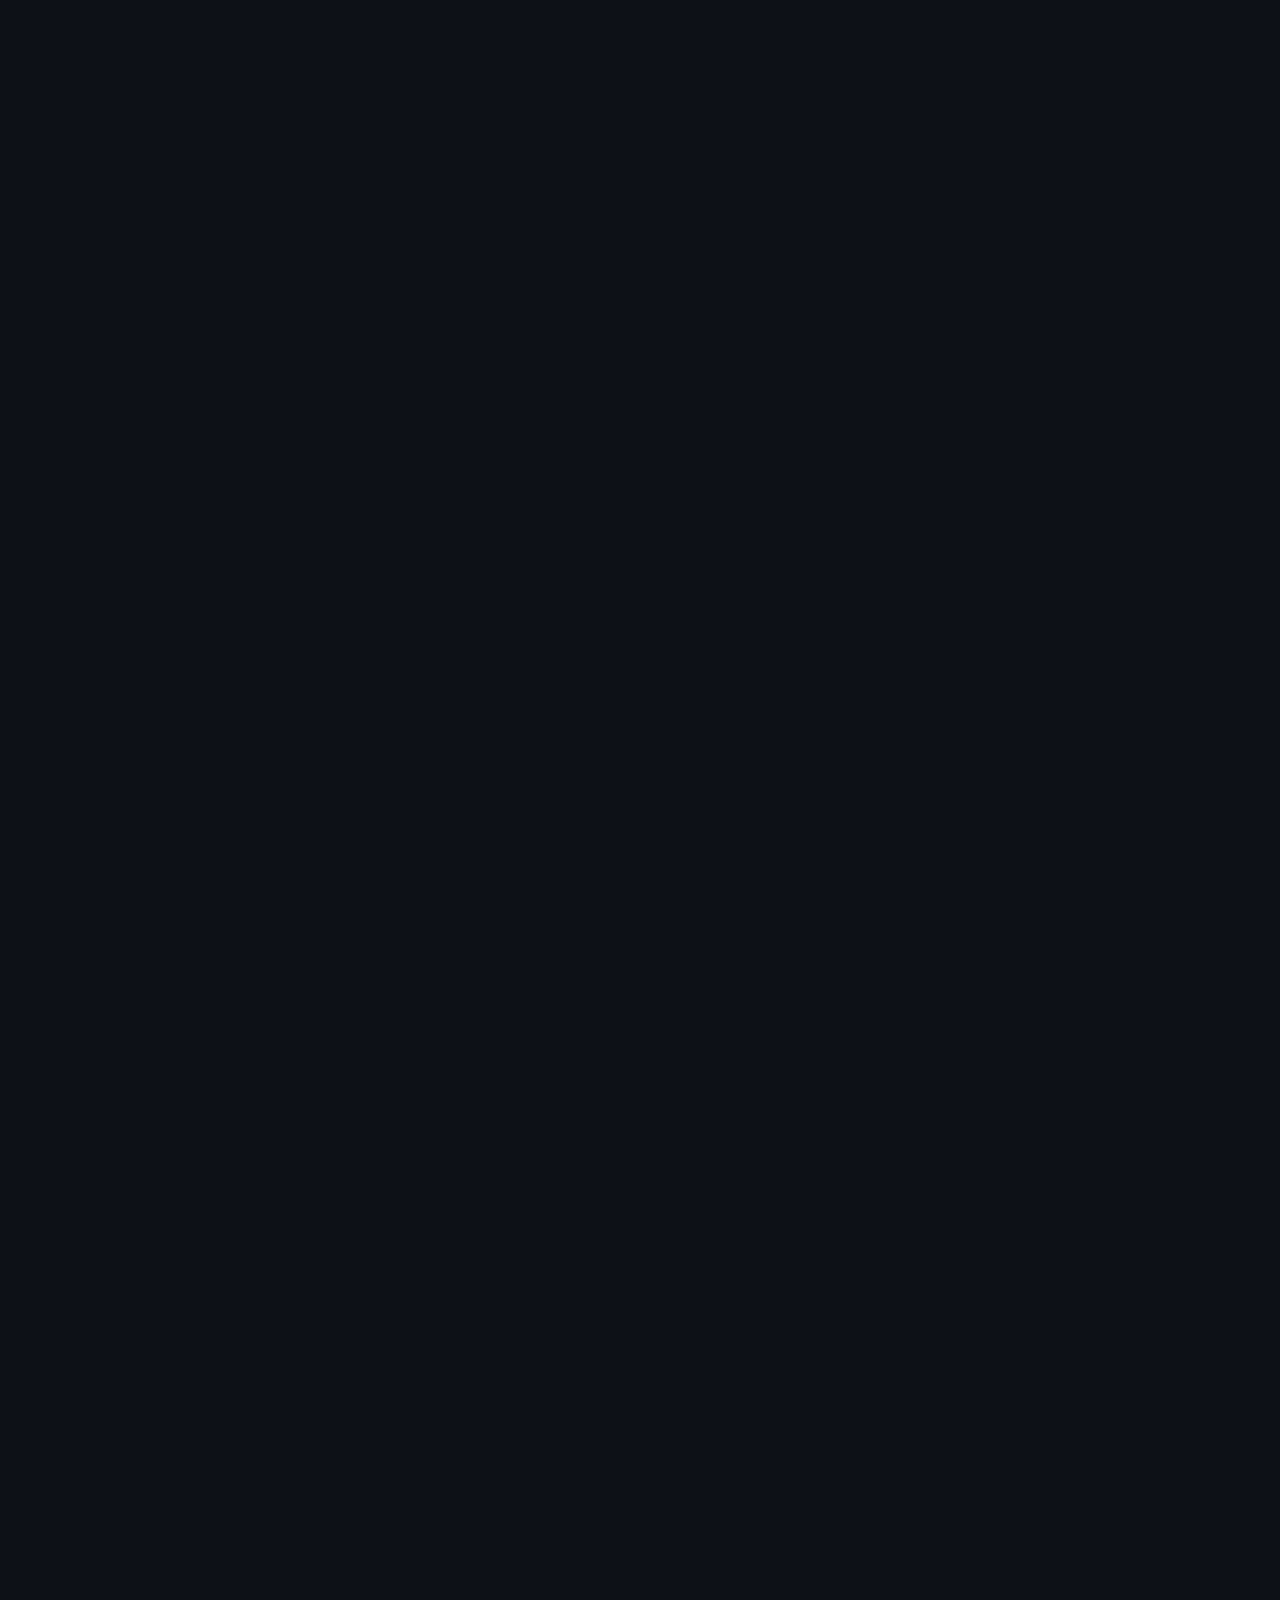
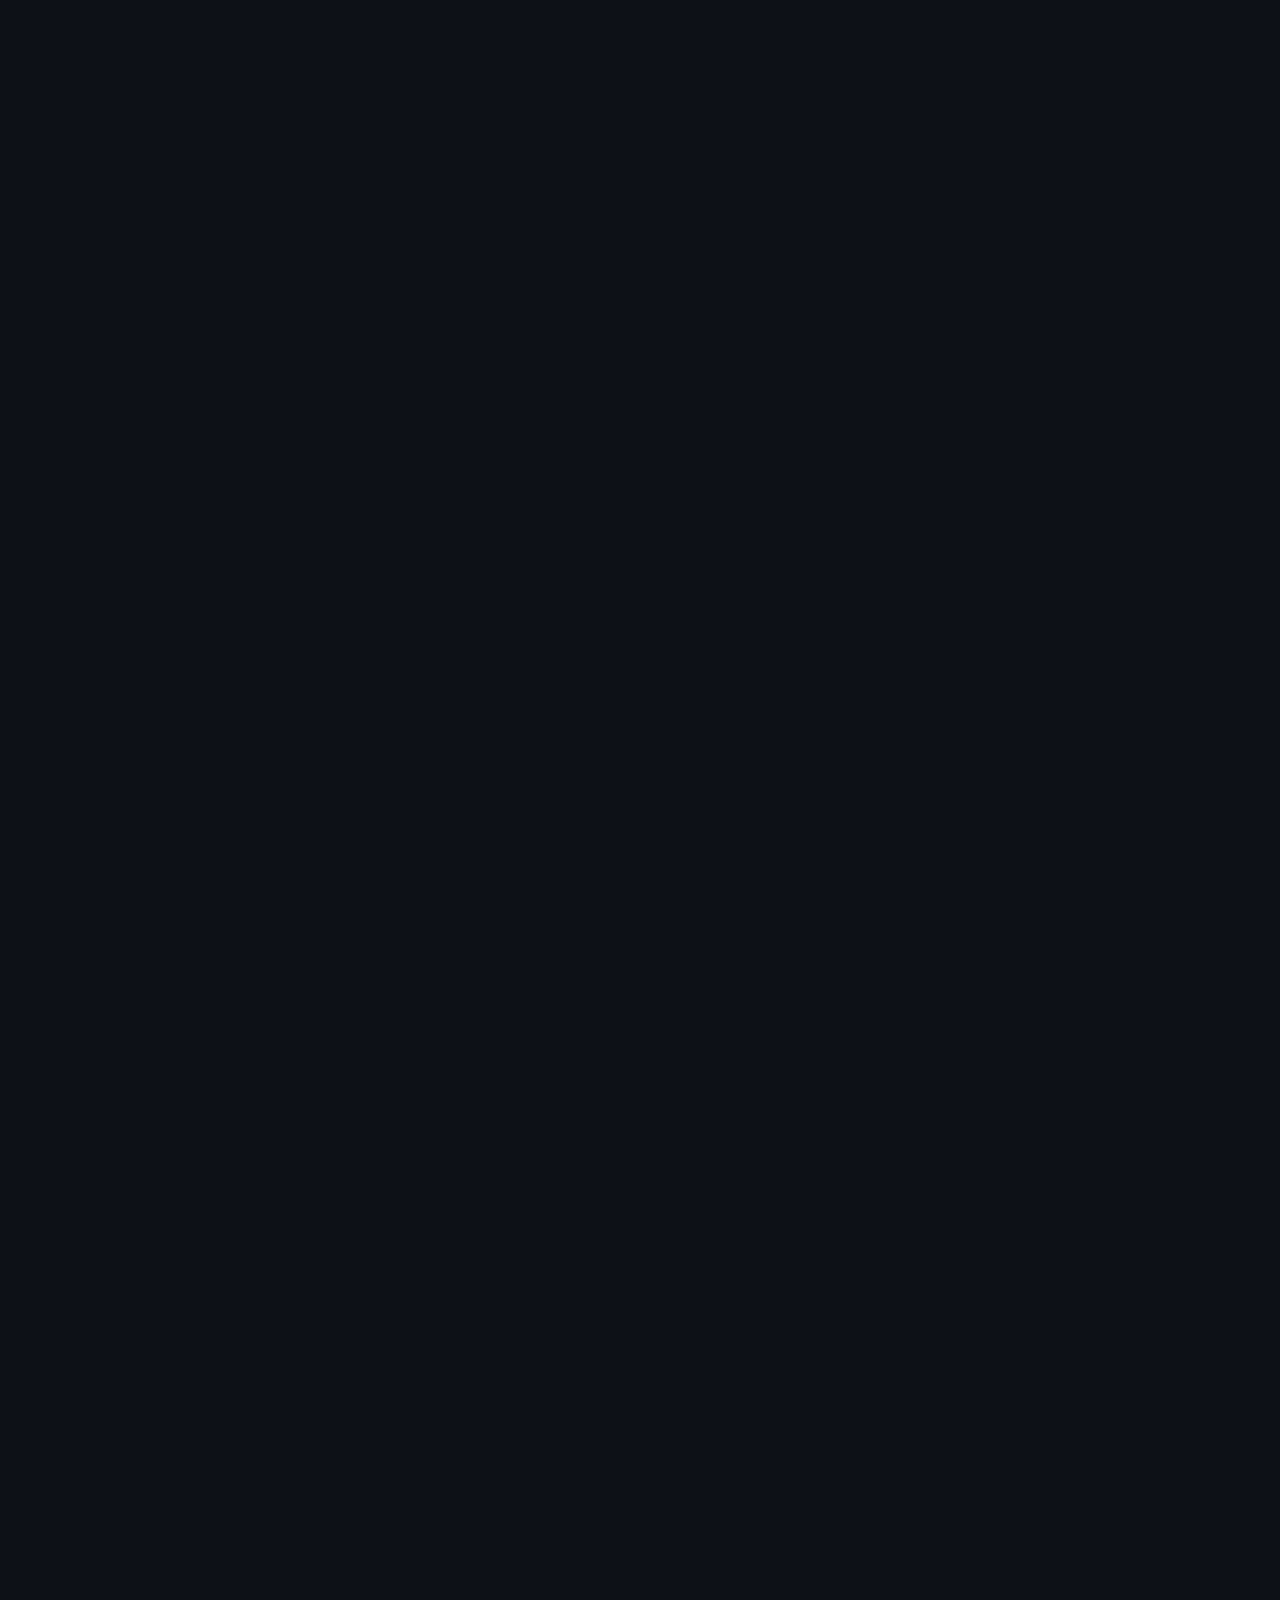
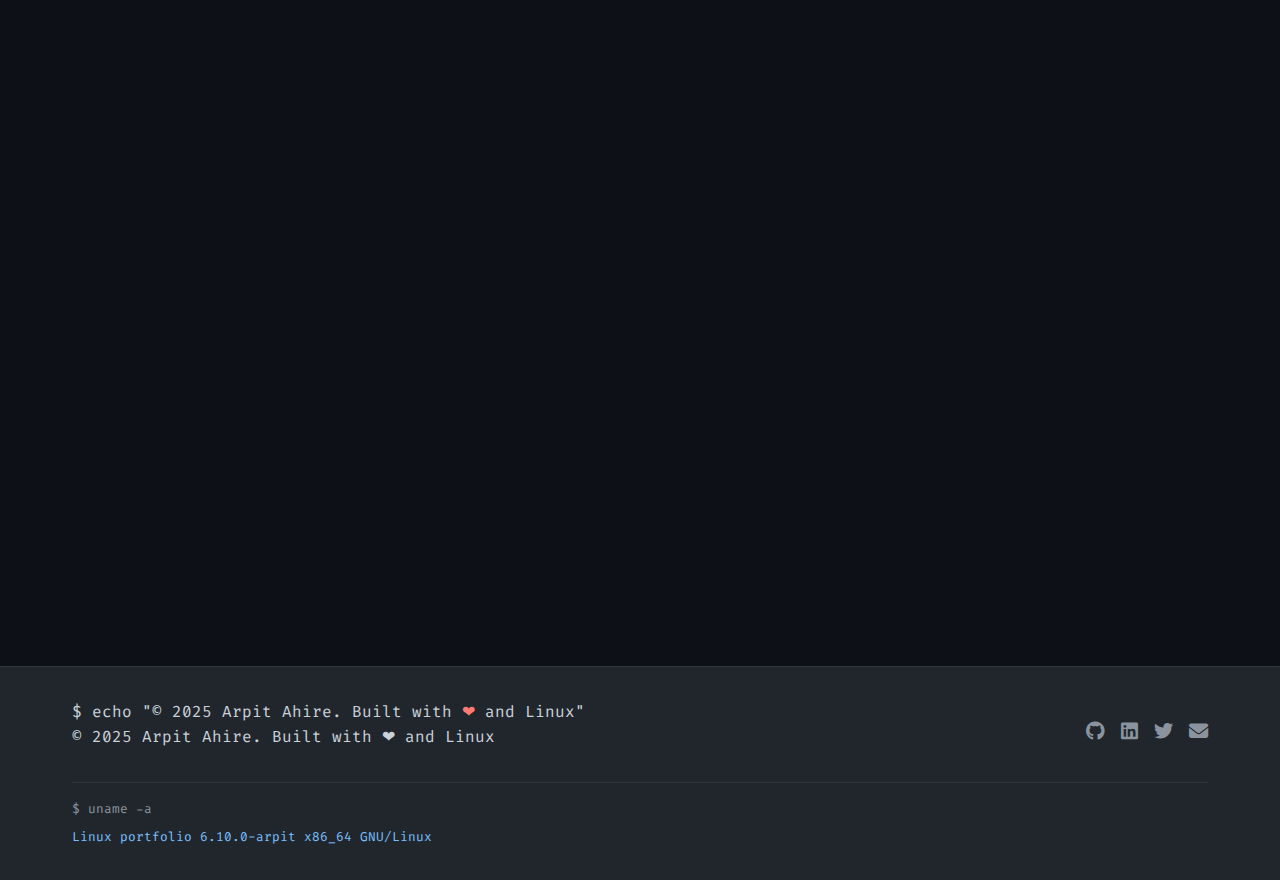
<file: index.html>
<!DOCTYPE html>
<html lang="en">
<head>
    <meta charset="UTF-8">
    <meta name="viewport" content="width=device-width, initial-scale=1.0">
    <title>Arpit Ahire | Linux Developer & FOSS Enthusiast</title>
    
    <!-- Favicon and Icons -->

<!-- Favicon and Icons -->
<link rel="icon" type="image/svg+xml" href="https://cdn.jsdelivr.net/gh/simple-icons/simple-icons/icons/gnubash.svg">
<link rel="apple-touch-icon" href="https://cdn.jsdelivr.net/gh/simple-icons/simple-icons/icons/gnubash.svg">
<link rel="shortcut icon" href="https://cdn.jsdelivr.net/gh/simple-icons/simple-icons/icons/gnubash.svg">

    
    <!-- Theme Color -->
    <meta name="theme-color" content="#0d1117">
    <meta name="msapplication-TileColor" content="#0d1117">
    
    <!-- Open Graph / Social Media -->
    <meta property="og:type" content="website">
    <meta property="og:title" content="Arpit Ahire | Linux Developer & FOSS Enthusiast">
    <meta property="og:description" content="Passionate Linux enthusiast and software engineer building CLI/TUI tools for developer productivity">
    <meta property="og:image" content="https://your-domain.com/og-image.png">
    <meta name="twitter:card" content="summary_large_image">
    <meta name="twitter:creator" content="@ChinuA0000">
    
    <link rel="stylesheet" href="style.css">
    <link rel="preconnect" href="https://fonts.googleapis.com">
    <link rel="preconnect" href="https://fonts.gstatic.com" crossorigin>
    <link href="https://fonts.googleapis.com/css2?family=Fira+Code:wght@300;400;500;600;700&family=Ubuntu+Mono:wght@400;700&display=swap" rel="stylesheet">
    <link rel="stylesheet" href="https://cdnjs.cloudflare.com/ajax/libs/font-awesome/6.4.0/css/all.min.css">
</head>
<body>
    <!-- Terminal Boot Screen -->
    <div id="boot-screen">
        <div class="boot-text">
            <span class="boot-line">[  OK  ] Started Network Manager</span>
            <span class="boot-line">[  OK  ] Started Display Manager</span>
            <span class="boot-line">[  OK  ] Loading Portfolio...</span>
        </div>
    </div>

    <!-- Navigation Bar -->
    <nav class="navbar">
        <div class="nav-container">
            <div class="nav-brand">
                <span class="terminal-prompt">arpit@portfolio:~$</span>
                <span class="cursor-blink">_</span>
            </div>
            <div class="nav-menu" id="nav-menu">
                <a href="#home" class="nav-link">~/home</a>
                <a href="#about" class="nav-link">~/about</a>
                <a href="#skills" class="nav-link">~/skills</a>
                <a href="#projects" class="nav-link">~/projects</a>
                <a href="#contact" class="nav-link">~/contact</a>
            </div>
            <div class="hamburger" id="hamburger">
                <span></span>
                <span></span>
                <span></span>
            </div>
        </div>
    </nav>

    <!-- Hero Section -->
    <section id="home" class="hero">
        <div class="terminal-window">
            <div class="terminal-header">
                <div class="terminal-buttons">
                    <span class="terminal-button close"></span>
                    <span class="terminal-button minimize"></span>
                    <span class="terminal-button maximize"></span>
                </div>
                <div class="terminal-title">arpit@kubuntu: ~</div>
            </div>
            <div class="terminal-body">
                <div class="terminal-content">
                    <p class="terminal-line">$ whoami</p>
                    <p class="terminal-output">Arpit Ahire - Linux Developer & FOSS Enthusiast</p>
                    <p class="terminal-line">$ cat /etc/profile</p>
                    <div class="terminal-output">
                        <p>🐧 Passionate Linux enthusiast and software engineer</p>
                        <p>🔧 Building CLI/TUI tools for developer productivity</p>
                        <p>🎨 Rice enthusiast with clean, efficient workflows</p>
                        <p>🚀 Contributing to FOSS communities and evolving tech</p>
                    </div>
                    <p class="terminal-line">$ ls -la ~/skills/</p>
                    <div class="terminal-output">
                        <span class="file-permission">drwxr-xr-x</span> Linux_Customization<br>
                        <span class="file-permission">drwxr-xr-x</span> Python_Development<br>
                        <span class="file-permission">drwxr-xr-x</span> Shell_Scripting<br>
                        <span class="file-permission">drwxr-xr-x</span> System_Automation<br>
                    </div>
                    <p class="terminal-line typing-animation">$ <span id="typing-text"></span><span class="cursor">|</span></p>
                </div>
            </div>
        </div>
        <div class="hero-actions">
            <a href="#projects" class="btn btn-primary"><i class="fas fa-folder-open"></i> View Projects</a>
            <a href="#contact" class="btn btn-secondary"><i class="fas fa-terminal"></i> Get In Touch</a>
        </div>
    </section>

    <!-- About Section -->
    <section id="about" class="about">
        <div class="container">
            <h2 class="section-title">
                <span class="prompt">$</span> cat /home/arpit/README.md
            </h2>
            <div class="about-content">
                <div class="about-text">
                    <div class="markdown-content">
                        <h3># About Me</h3>
                        <p>I am Arpit Ahire, a student and software engineer passionate about Linux, open-source software, and system customization. I primarily work with Kubuntu and Fedora XFCE while also experimenting with modern window managers like Hyprland. I enjoy creating clean, efficient, and aesthetic workflows (ricing), while building CLI/TUI tools that improve productivity for developers.</p>
                        
                        <p>Contributing to FOSS communities and learning by doing are core parts of my journey. I love breaking, fixing, and optimizing systems to understand them better. My interests extend beyond just Linux - I'm deeply fascinated by evolving technologies, open-source ecosystems, and the collaborative spirit that drives innovation in our field.</p>

                        <h3>## Philosophy</h3>
                        <blockquote>
                            "In the world of open source, every bug is a feature waiting to be discovered, and every system is a canvas for optimization."
                        </blockquote>
                    </div>
                </div>
                <div class="about-stats">
                    <div class="stat-card">
                        <i class="fas fa-code"></i>
                        <h3>4+</h3>
                        <p>CLI Tools Built</p>
                    </div>
                    <div class="stat-card">
                        <i class="fab fa-linux"></i>
                        <h3>5+</h3>
                        <p>Distros Mastered</p>
                    </div>
                    <div class="stat-card">
                        <i class="fas fa-heart"></i>
                        <h3>∞</h3>
                        <p>Love for FOSS</p>
                    </div>
                </div>
            </div>
        </div>
    </section>

    <!-- Skills Section -->
    <section id="skills" class="skills">
        <div class="container">
            <h2 class="section-title">
                <span class="prompt">$</span> dpkg --list | grep installed
            </h2>
            <div class="skills-grid">
                <div class="skill-category">
                    <h3><i class="fab fa-linux"></i> Operating Systems</h3>
                    <div class="skill-items">
                        <span class="skill-tag">Kubuntu</span>
                        <span class="skill-tag">Fedora XFCE</span>
                        <span class="skill-tag">EndeavourOS</span>
                        <span class="skill-tag">Hyprland</span>
                        <span class="skill-tag">Ubuntu</span>
                        <span class="skill-tag">Arch Linux</span>
                    </div>
                </div>
                <div class="skill-category">
                    <h3><i class="fas fa-code"></i> Programming Languages</h3>
                    <div class="skill-items">
                        <span class="skill-tag">Python</span>
                        <span class="skill-tag">C</span>
                        <span class="skill-tag">C++</span>
                        <span class="skill-tag">Java</span>
                        <span class="skill-tag">JavaScript</span>
                        <span class="skill-tag">Shell Scripting</span>
                    </div>
                </div>
                <div class="skill-category">
                    <h3><i class="fas fa-globe"></i> Web Technologies</h3>
                    <div class="skill-items">
                        <span class="skill-tag">HTML</span>
                        <span class="skill-tag">CSS</span>
                        <span class="skill-tag">JavaScript</span>
                        <span class="skill-tag">Flask</span>
                        <span class="skill-tag">Web Applications</span>
                        <span class="skill-tag">REST APIs</span>
                    </div>
                </div>
                <div class="skill-category">
                    <h3><i class="fas fa-tools"></i> Developer Tools</h3>
                    <div class="skill-items">
                        <span class="skill-tag">Neovim (Lazy.nvim)</span>
                        <span class="skill-tag">Git/GitHub</span>
                        <span class="skill-tag">Terminal Emulators</span>
                        <span class="skill-tag">tmux</span>
                        <span class="skill-tag">CLI Development</span>
                        <span class="skill-tag">Bash/Zsh</span>
                    </div>
                </div>
                <div class="skill-category">
                    <h3><i class="fas fa-cogs"></i> Focus Areas</h3>
                    <div class="skill-items">
                        <span class="skill-tag">Linux Customization</span>
                        <span class="skill-tag">System Ricing</span>
                        <span class="skill-tag">Workflow Optimization</span>
                        <span class="skill-tag">System Automation</span>
                        <span class="skill-tag">FOSS Contributions</span>
                        <span class="skill-tag">Security Tools</span>
                    </div>
                </div>
                <div class="skill-category">
                    <h3><i class="fas fa-lightbulb"></i> Interests</h3>
                    <div class="skill-items">
                        <span class="skill-tag">Open Source</span>
                        <span class="skill-tag">System Security</span>
                        <span class="skill-tag">DevOps</span>
                        <span class="skill-tag">Community Building</span>
                        <span class="skill-tag">Tech Innovation</span>
                        <span class="skill-tag">Learning</span>
                    </div>
                </div>
            </div>
        </div>
    </section>

    <!-- Projects Section -->
    <section id="projects" class="projects">
        <div class="container">
            <h2 class="section-title">
                <span class="prompt">$</span> ls -la ~/projects/
            </h2>
            <div class="projects-grid">
                <!-- Project 1 -->
                <div class="project-card">
                    <div class="project-header">
                        <i class="fas fa-toolbox project-icon"></i>
                        <h3>Toolkit CLI</h3>
                    </div>
                    <div class="project-body">
                        <p>Toolkit is a modular, Linux-native command-line productivity suite designed for developers and power users. It includes multiple handy tools like quick code runners, reminders with background daemon support, modmap generators for different languages, snippet managers, and cleanup utilities all in one repo.</p>
                        <div class="project-tech">
                            <span class="tech-tag">Python</span>
                            <span class="tech-tag">CLI</span>
                            <span class="tech-tag">Linux</span>
                            <span class="tech-tag">Productivity</span>
                        </div>
                        <div class="project-links">
                            <a href="https://github.com/Cyberknighttron/Toolkit" class="project-link" target="_blank"><i class="fab fa-github"></i> View Code</a>
                        </div>
                    </div>
                </div>

                <!-- Project 2 -->
                <div class="project-card">
                    <div class="project-header">
                        <i class="fas fa-search project-icon"></i>
                        <h3>whodidit</h3>
                    </div>
                    <div class="project-body">
                        <p>Suspicious File Inspector - whodidit is a lightweight Bash CLI tool to scan directories for recently modified files and flag potentially suspicious ones such as executables, hidden files, or world-writable files. Perfect for system monitoring and security auditing.</p>
                        <div class="project-tech">
                            <span class="tech-tag">Bash</span>
                            <span class="tech-tag">Security</span>
                            <span class="tech-tag">File System</span>
                            <span class="tech-tag">CLI</span>
                        </div>
                        <div class="project-links">
                            <a href="https://github.com/Cyberknighttron/whodidit-cli" class="project-link" target="_blank"><i class="fab fa-github"></i> View Code</a>
                        </div>
                    </div>
                </div>

                <!-- Project 3 -->
                <div class="project-card">
                    <div class="project-header">
                        <i class="fas fa-share-alt project-icon"></i>
                        <h3>FileShare</h3>
                    </div>
                    <div class="project-body">
                        <p>A lightweight, secure, temporary file sharing web application built with Flask. Perfect for quickly sharing files across devices with automatic cleanup and optional password protection. Ideal for temporary file transfers in development environments.</p>
                        <div class="project-tech">
                            <span class="tech-tag">Flask</span>
                            <span class="tech-tag">Python</span>
                            <span class="tech-tag">Web App</span>
                            <span class="tech-tag">File Sharing</span>
                        </div>
                        <div class="project-links">
                            <a href="https://github.com/Cyberknighttron/fileshare" class="project-link" target="_blank"><i class="fab fa-github"></i> View Code</a>
                        </div>
                    </div>
                </div>
            </div>
        </div>
    </section>

    <!-- Contact Section -->
    <section id="contact" class="contact">
        <div class="container">
            <h2 class="section-title">
                <span class="prompt">$</span> ssh arpit@contact
            </h2>
            <div class="contact-content">
                <div class="contact-terminal">
                    <div class="terminal-window">
                        <div class="terminal-header">
                            <div class="terminal-buttons">
                                <span class="terminal-button close"></span>
                                <span class="terminal-button minimize"></span>
                                <span class="terminal-button maximize"></span>
                            </div>
                            <div class="terminal-title">Contact Terminal</div>
                        </div>
                        <div class="terminal-body">
                            <p class="terminal-line">$ echo "Let's connect and build something awesome!"</p>
                            <p class="terminal-output">Let's connect and build something awesome!</p>
                            <p class="terminal-line">$ cat contact_info.txt</p>
                            <div class="terminal-output contact-info">
                                <p><i class="fas fa-envelope"></i> Email: arpitanilahire2005@gmail.com</p>
                                <p><i class="fab fa-github"></i> GitHub: github.com/Cyberknighttron</p>
                                <p><i class="fab fa-linkedin"></i> LinkedIn: linkedin.com/in/arpit-ahire-b81688326/</p>
                                <p><i class="fab fa-twitter"></i> X (Twitter): @ChinuA0000</p>
                            </div>
                            <p class="terminal-line">$ sudo send_message</p>
                        </div>
                    </div>
                </div>
                <form class="contact-form" id="contact-form">
                    <div class="form-group">
                        <label for="name">$ Enter Name:</label>
                        <input type="text" id="name" name="name" required placeholder="">
                    </div>
                    <div class="form-group">
                        <label for="email">$ Enter Email:</label>
                        <input type="email" id="email" name="email" required placeholder="">
                    </div>
                    <div class="form-group">
                        <label for="subject">$ Enter Subject:</label>
                        <input type="text" id="subject" name="subject" required placeholder="">
                    </div>
                    <div class="form-group">
                        <label for="message">$ cat > message.txt</label>
                        <textarea id="message" name="message" rows="5" required placeholder=""></textarea>
                    </div>
                    <button type="submit" class="btn btn-submit">
                        <i class="fas fa-paper-plane"></i> Execute Command
                    </button>
                </form>
            </div>
        </div>
    </section>

    <!-- Footer -->
    <footer class="footer">
        <div class="container">
            <div class="footer-content">
                <div class="footer-text">
                    <p>$ echo "© 2025 Arpit Ahire. Built with <span class="heart">❤</span> and Linux"</p>
                    <p class="terminal-output">© 2025 Arpit Ahire. Built with ❤ and Linux</p>
                </div>
                <div class="footer-social">
                    <a href="https://github.com/Cyberknighttron" aria-label="GitHub" target="_blank"><i class="fab fa-github"></i></a>
                    <a href="https://www.linkedin.com/in/arpit-ahire-b81688326/" aria-label="LinkedIn" target="_blank"><i class="fab fa-linkedin"></i></a>
                    <a href="https://x.com/ChinuA0000" aria-label="X (Twitter)" target="_blank"><i class="fab fa-twitter"></i></a>
                    <a href="mailto:arpitanilahire2005@gmail.com" aria-label="Email"><i class="fas fa-envelope"></i></a>
                </div>
            </div>
            <div class="footer-bottom">
                <p>$ uname -a</p>
                <p class="system-info">Linux portfolio 6.10.0-arpit x86_64 GNU/Linux</p>
            </div>
        </div>
    </footer>

    <script src="script.js"></script>
</body>
</html>
</file>
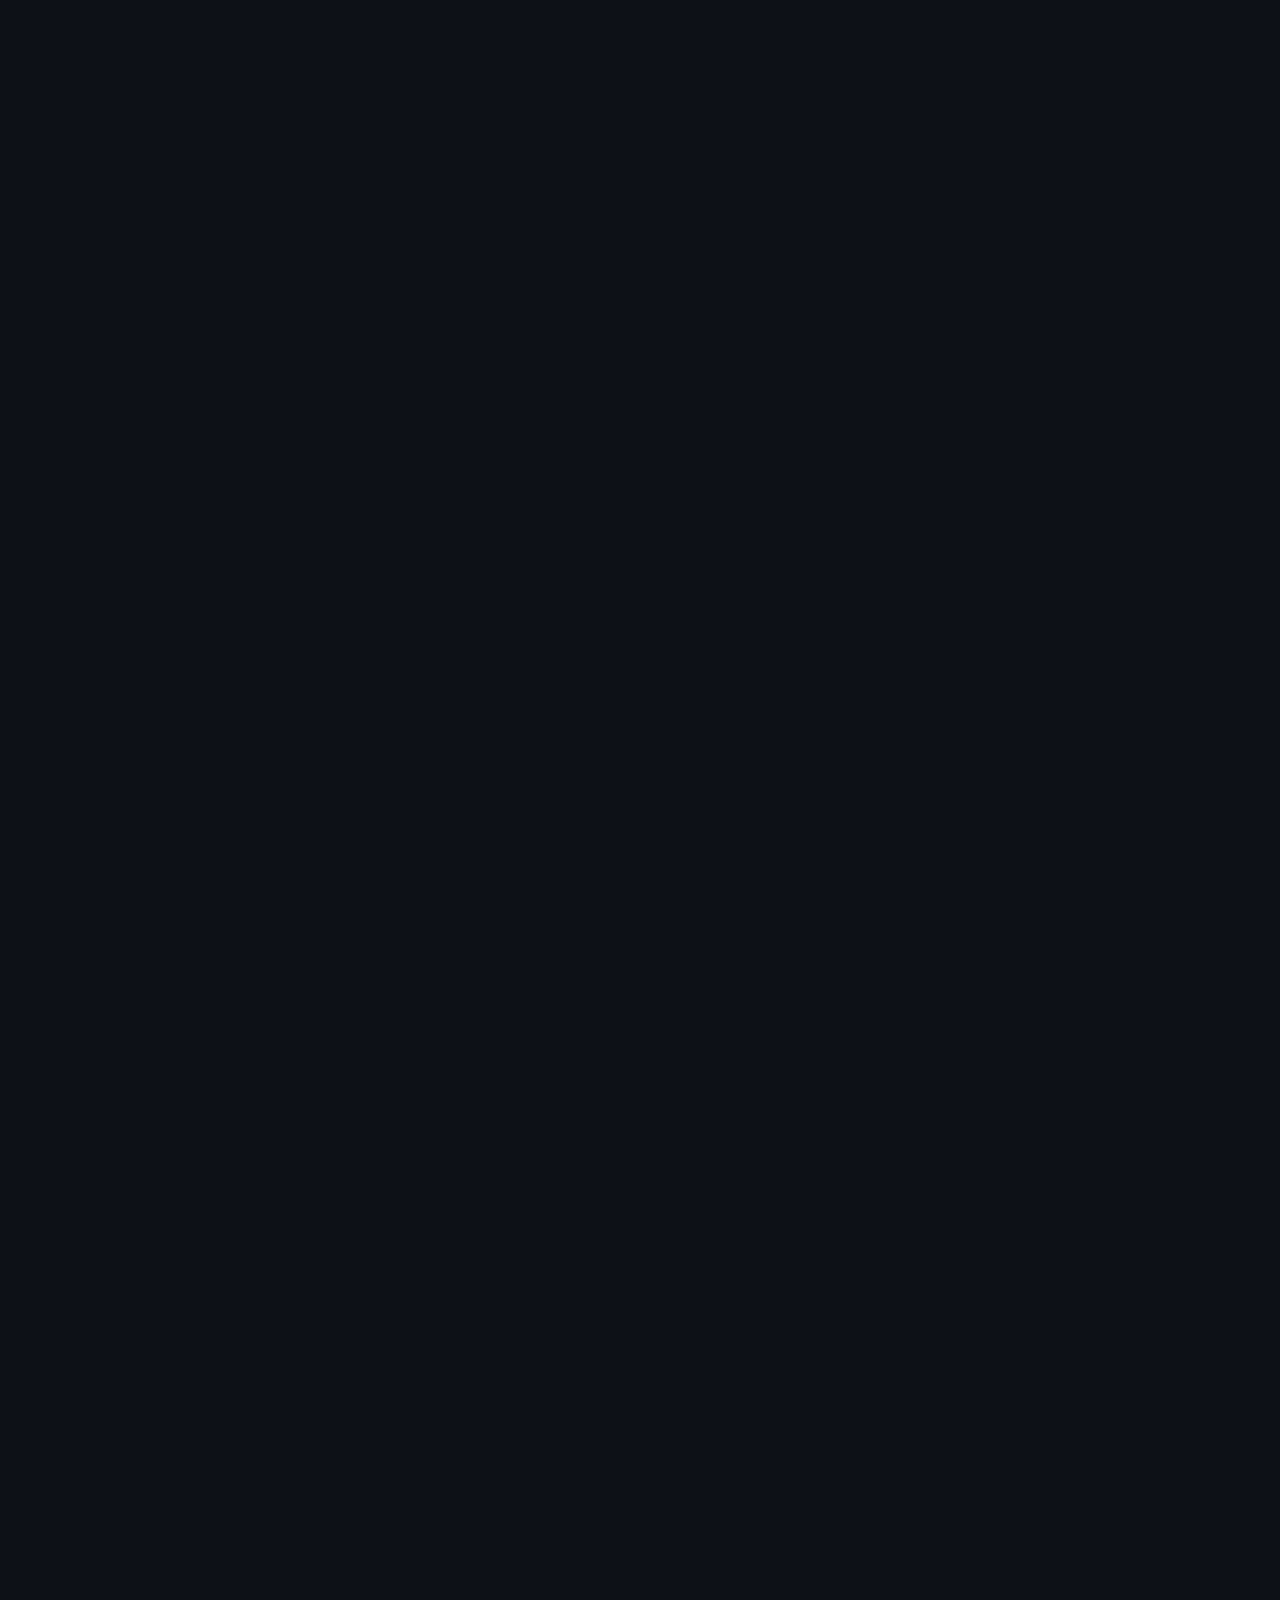
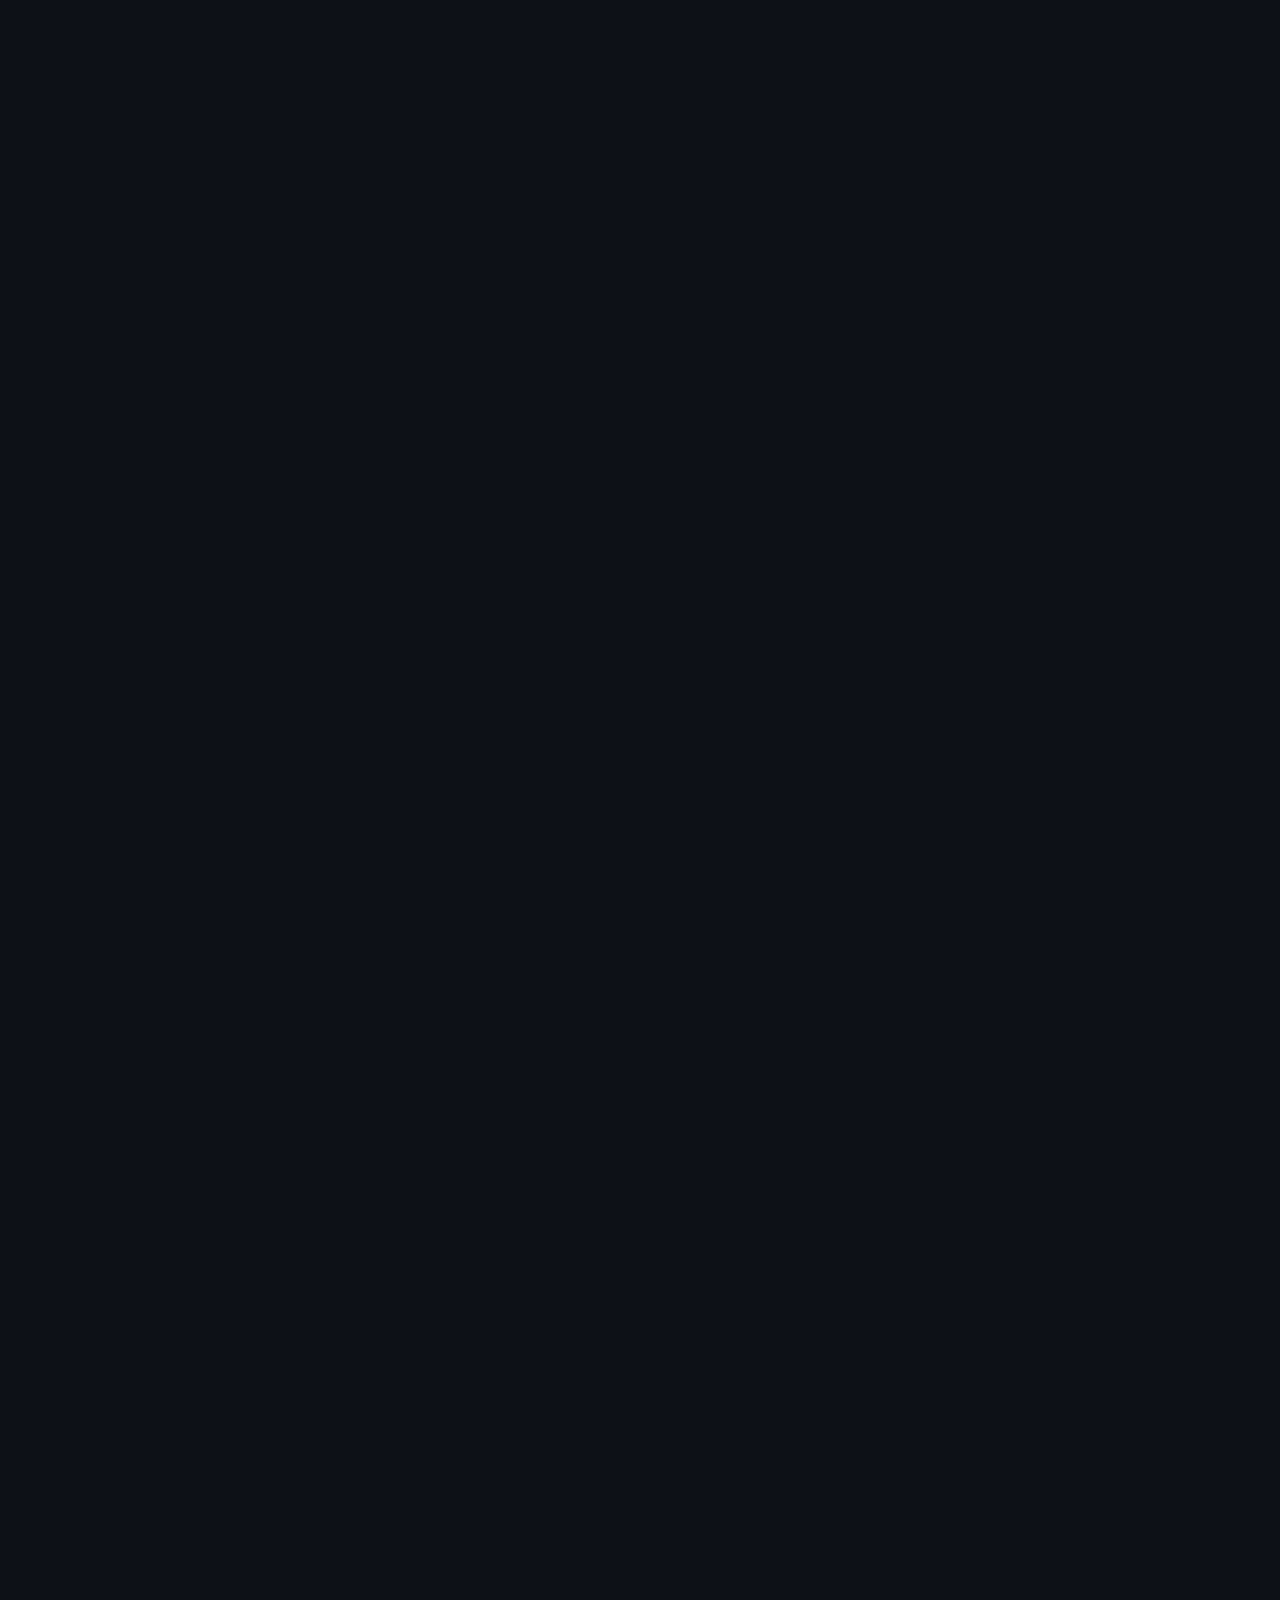
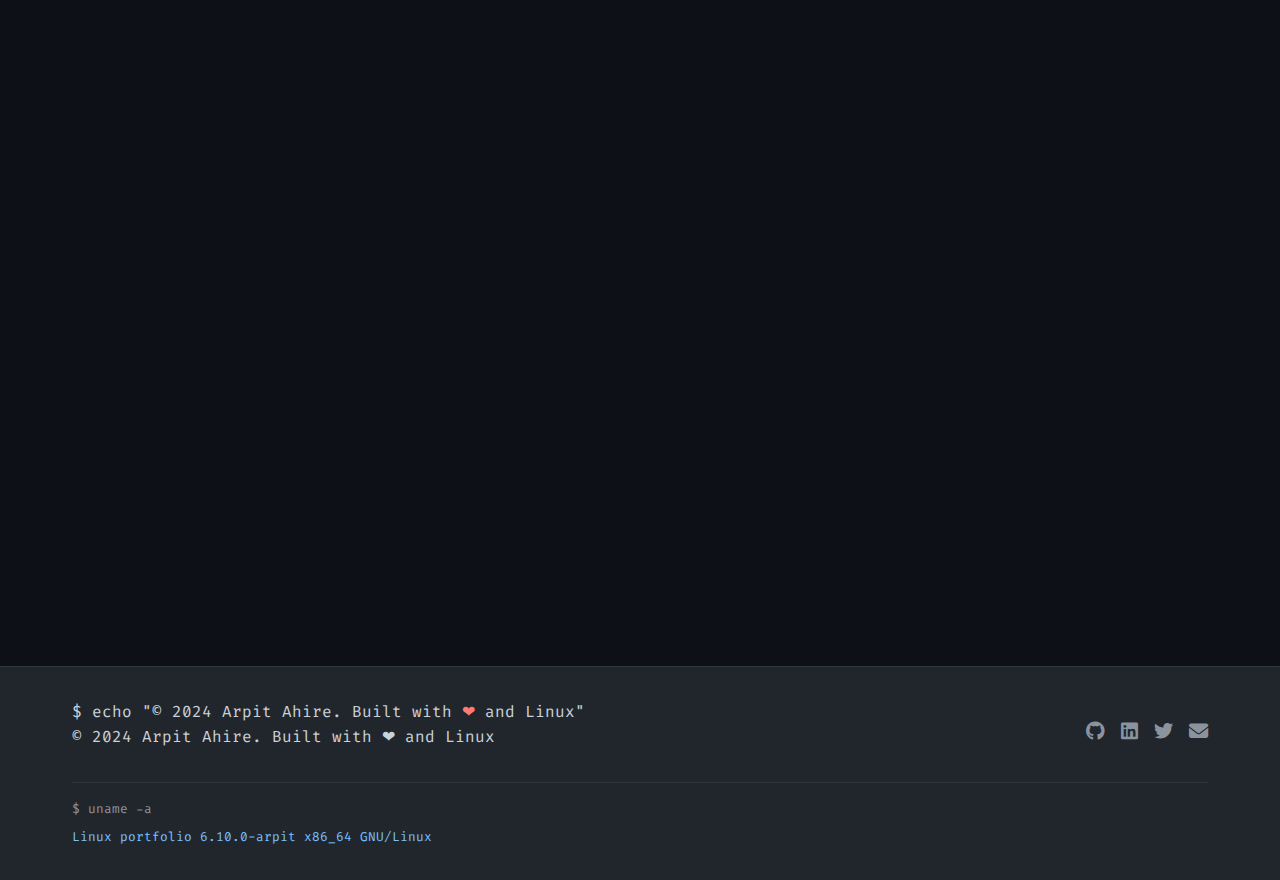
<file: portfolio/index.html>
<!DOCTYPE html>
<html lang="en">
<head>
    <meta charset="UTF-8">
    <meta name="viewport" content="width=device-width, initial-scale=1.0">
    <title>Arpit Ahire | Linux Developer & FOSS Enthusiast</title>
    
    <!-- Favicon and Icons -->

<!-- Favicon and Icons -->
<link rel="icon" type="image/svg+xml" href="https://cdn.jsdelivr.net/gh/simple-icons/simple-icons/icons/gnubash.svg">
<link rel="apple-touch-icon" href="https://cdn.jsdelivr.net/gh/simple-icons/simple-icons/icons/gnubash.svg">
<link rel="shortcut icon" href="https://cdn.jsdelivr.net/gh/simple-icons/simple-icons/icons/gnubash.svg">

    
    <!-- Theme Color -->
    <meta name="theme-color" content="#0d1117">
    <meta name="msapplication-TileColor" content="#0d1117">
    
    <!-- Open Graph / Social Media -->
    <meta property="og:type" content="website">
    <meta property="og:title" content="Arpit Ahire | Linux Developer & FOSS Enthusiast">
    <meta property="og:description" content="Passionate Linux enthusiast and software engineer building CLI/TUI tools for developer productivity">
    <meta property="og:image" content="https://your-domain.com/og-image.png">
    <meta name="twitter:card" content="summary_large_image">
    <meta name="twitter:creator" content="@ChinuA0000">
    
    <link rel="stylesheet" href="css/style.css">
    <link rel="preconnect" href="https://fonts.googleapis.com">
    <link rel="preconnect" href="https://fonts.gstatic.com" crossorigin>
    <link href="https://fonts.googleapis.com/css2?family=Fira+Code:wght@300;400;500;600;700&family=Ubuntu+Mono:wght@400;700&display=swap" rel="stylesheet">
    <link rel="stylesheet" href="https://cdnjs.cloudflare.com/ajax/libs/font-awesome/6.4.0/css/all.min.css">
</head>
<body>
    <!-- Terminal Boot Screen -->
    <div id="boot-screen">
        <div class="boot-text">
            <span class="boot-line">[  OK  ] Started Network Manager</span>
            <span class="boot-line">[  OK  ] Started Display Manager</span>
            <span class="boot-line">[  OK  ] Loading Portfolio...</span>
        </div>
    </div>

    <!-- Navigation Bar -->
    <nav class="navbar">
        <div class="nav-container">
            <div class="nav-brand">
                <span class="terminal-prompt">arpit@portfolio:~$</span>
                <span class="cursor-blink">_</span>
            </div>
            <div class="nav-menu" id="nav-menu">
                <a href="#home" class="nav-link">~/home</a>
                <a href="#about" class="nav-link">~/about</a>
                <a href="#skills" class="nav-link">~/skills</a>
                <a href="#projects" class="nav-link">~/projects</a>
                <a href="#contact" class="nav-link">~/contact</a>
            </div>
            <div class="hamburger" id="hamburger">
                <span></span>
                <span></span>
                <span></span>
            </div>
        </div>
    </nav>

    <!-- Hero Section -->
    <section id="home" class="hero">
        <div class="terminal-window">
            <div class="terminal-header">
                <div class="terminal-buttons">
                    <span class="terminal-button close"></span>
                    <span class="terminal-button minimize"></span>
                    <span class="terminal-button maximize"></span>
                </div>
                <div class="terminal-title">arpit@kubuntu: ~</div>
            </div>
            <div class="terminal-body">
                <div class="terminal-content">
                    <p class="terminal-line">$ whoami</p>
                    <p class="terminal-output">Arpit Ahire - Linux Developer & FOSS Enthusiast</p>
                    <p class="terminal-line">$ cat /etc/profile</p>
                    <div class="terminal-output">
                        <p>🐧 Passionate Linux enthusiast and software engineer</p>
                        <p>🔧 Building CLI/TUI tools for developer productivity</p>
                        <p>🎨 Rice enthusiast with clean, efficient workflows</p>
                        <p>🚀 Contributing to FOSS communities and evolving tech</p>
                    </div>
                    <p class="terminal-line">$ ls -la ~/skills/</p>
                    <div class="terminal-output">
                        <span class="file-permission">drwxr-xr-x</span> Linux_Customization<br>
                        <span class="file-permission">drwxr-xr-x</span> Python_Development<br>
                        <span class="file-permission">drwxr-xr-x</span> Shell_Scripting<br>
                        <span class="file-permission">drwxr-xr-x</span> System_Automation<br>
                    </div>
                    <p class="terminal-line typing-animation">$ <span id="typing-text"></span><span class="cursor">|</span></p>
                </div>
            </div>
        </div>
        <div class="hero-actions">
            <a href="#projects" class="btn btn-primary"><i class="fas fa-folder-open"></i> View Projects</a>
            <a href="#contact" class="btn btn-secondary"><i class="fas fa-terminal"></i> Get In Touch</a>
        </div>
    </section>

    <!-- About Section -->
    <section id="about" class="about">
        <div class="container">
            <h2 class="section-title">
                <span class="prompt">$</span> cat /home/arpit/README.md
            </h2>
            <div class="about-content">
                <div class="about-text">
                    <div class="markdown-content">
                        <h3># About Me</h3>
                        <p>I am Arpit Ahire, a student and software engineer passionate about Linux, open-source software, and system customization. I primarily work with Kubuntu and Fedora XFCE while also experimenting with modern window managers like Hyprland. I enjoy creating clean, efficient, and aesthetic workflows (ricing), while building CLI/TUI tools that improve productivity for developers.</p>
                        
                        <p>Contributing to FOSS communities and learning by doing are core parts of my journey. I love breaking, fixing, and optimizing systems to understand them better. My interests extend beyond just Linux - I'm deeply fascinated by evolving technologies, open-source ecosystems, and the collaborative spirit that drives innovation in our field.</p>

                        <h3>## Philosophy</h3>
                        <blockquote>
                            "In the world of open source, every bug is a feature waiting to be discovered, and every system is a canvas for optimization."
                        </blockquote>
                    </div>
                </div>
                <div class="about-stats">
                    <div class="stat-card">
                        <i class="fas fa-code"></i>
                        <h3>4+</h3>
                        <p>CLI Tools Built</p>
                    </div>
                    <div class="stat-card">
                        <i class="fab fa-linux"></i>
                        <h3>5+</h3>
                        <p>Distros Mastered</p>
                    </div>
                    <div class="stat-card">
                        <i class="fas fa-heart"></i>
                        <h3>∞</h3>
                        <p>Love for FOSS</p>
                    </div>
                </div>
            </div>
        </div>
    </section>

    <!-- Skills Section -->
    <section id="skills" class="skills">
        <div class="container">
            <h2 class="section-title">
                <span class="prompt">$</span> dpkg --list | grep installed
            </h2>
            <div class="skills-grid">
                <div class="skill-category">
                    <h3><i class="fab fa-linux"></i> Operating Systems</h3>
                    <div class="skill-items">
                        <span class="skill-tag">Kubuntu</span>
                        <span class="skill-tag">Fedora XFCE</span>
                        <span class="skill-tag">EndeavourOS</span>
                        <span class="skill-tag">Hyprland</span>
                        <span class="skill-tag">Ubuntu</span>
                        <span class="skill-tag">Arch Linux</span>
                    </div>
                </div>
                <div class="skill-category">
                    <h3><i class="fas fa-code"></i> Programming Languages</h3>
                    <div class="skill-items">
                        <span class="skill-tag">Python</span>
                        <span class="skill-tag">C</span>
                        <span class="skill-tag">C++</span>
                        <span class="skill-tag">Java</span>
                        <span class="skill-tag">JavaScript</span>
                        <span class="skill-tag">Shell Scripting</span>
                    </div>
                </div>
                <div class="skill-category">
                    <h3><i class="fas fa-globe"></i> Web Technologies</h3>
                    <div class="skill-items">
                        <span class="skill-tag">HTML</span>
                        <span class="skill-tag">CSS</span>
                        <span class="skill-tag">JavaScript</span>
                        <span class="skill-tag">Flask</span>
                        <span class="skill-tag">Web Applications</span>
                        <span class="skill-tag">REST APIs</span>
                    </div>
                </div>
                <div class="skill-category">
                    <h3><i class="fas fa-tools"></i> Developer Tools</h3>
                    <div class="skill-items">
                        <span class="skill-tag">Neovim (Lazy.nvim)</span>
                        <span class="skill-tag">Git/GitHub</span>
                        <span class="skill-tag">Terminal Emulators</span>
                        <span class="skill-tag">tmux</span>
                        <span class="skill-tag">CLI Development</span>
                        <span class="skill-tag">Bash/Zsh</span>
                    </div>
                </div>
                <div class="skill-category">
                    <h3><i class="fas fa-cogs"></i> Focus Areas</h3>
                    <div class="skill-items">
                        <span class="skill-tag">Linux Customization</span>
                        <span class="skill-tag">System Ricing</span>
                        <span class="skill-tag">Workflow Optimization</span>
                        <span class="skill-tag">System Automation</span>
                        <span class="skill-tag">FOSS Contributions</span>
                        <span class="skill-tag">Security Tools</span>
                    </div>
                </div>
                <div class="skill-category">
                    <h3><i class="fas fa-lightbulb"></i> Interests</h3>
                    <div class="skill-items">
                        <span class="skill-tag">Open Source</span>
                        <span class="skill-tag">System Security</span>
                        <span class="skill-tag">DevOps</span>
                        <span class="skill-tag">Community Building</span>
                        <span class="skill-tag">Tech Innovation</span>
                        <span class="skill-tag">Learning</span>
                    </div>
                </div>
            </div>
        </div>
    </section>

    <!-- Projects Section -->
    <section id="projects" class="projects">
        <div class="container">
            <h2 class="section-title">
                <span class="prompt">$</span> ls -la ~/projects/
            </h2>
            <div class="projects-grid">
                <!-- Project 1 -->
                <div class="project-card">
                    <div class="project-header">
                        <i class="fas fa-toolbox project-icon"></i>
                        <h3>Toolkit CLI</h3>
                    </div>
                    <div class="project-body">
                        <p>Toolkit is a modular, Linux-native command-line productivity suite designed for developers and power users. It includes multiple handy tools like quick code runners, reminders with background daemon support, modmap generators for different languages, snippet managers, and cleanup utilities all in one repo.</p>
                        <div class="project-tech">
                            <span class="tech-tag">Python</span>
                            <span class="tech-tag">CLI</span>
                            <span class="tech-tag">Linux</span>
                            <span class="tech-tag">Productivity</span>
                        </div>
                        <div class="project-links">
                            <a href="https://github.com/Cyberknighttron/Toolkit" class="project-link" target="_blank"><i class="fab fa-github"></i> View Code</a>
                        </div>
                    </div>
                </div>

                <!-- Project 2 -->
                <div class="project-card">
                    <div class="project-header">
                        <i class="fas fa-search project-icon"></i>
                        <h3>whodidit</h3>
                    </div>
                    <div class="project-body">
                        <p>Suspicious File Inspector - whodidit is a lightweight Bash CLI tool to scan directories for recently modified files and flag potentially suspicious ones such as executables, hidden files, or world-writable files. Perfect for system monitoring and security auditing.</p>
                        <div class="project-tech">
                            <span class="tech-tag">Bash</span>
                            <span class="tech-tag">Security</span>
                            <span class="tech-tag">File System</span>
                            <span class="tech-tag">CLI</span>
                        </div>
                        <div class="project-links">
                            <a href="https://github.com/Cyberknighttron/whodidit-cli" class="project-link" target="_blank"><i class="fab fa-github"></i> View Code</a>
                        </div>
                    </div>
                </div>

                <!-- Project 3 -->
                <div class="project-card">
                    <div class="project-header">
                        <i class="fas fa-share-alt project-icon"></i>
                        <h3>FileShare</h3>
                    </div>
                    <div class="project-body">
                        <p>A lightweight, secure, temporary file sharing web application built with Flask. Perfect for quickly sharing files across devices with automatic cleanup and optional password protection. Ideal for temporary file transfers in development environments.</p>
                        <div class="project-tech">
                            <span class="tech-tag">Flask</span>
                            <span class="tech-tag">Python</span>
                            <span class="tech-tag">Web App</span>
                            <span class="tech-tag">File Sharing</span>
                        </div>
                        <div class="project-links">
                            <a href="https://github.com/Cyberknighttron/fileshare" class="project-link" target="_blank"><i class="fab fa-github"></i> View Code</a>
                        </div>
                    </div>
                </div>
            </div>
        </div>
    </section>

    <!-- Contact Section -->
    <section id="contact" class="contact">
        <div class="container">
            <h2 class="section-title">
                <span class="prompt">$</span> ssh arpit@contact
            </h2>
            <div class="contact-content">
                <div class="contact-terminal">
                    <div class="terminal-window">
                        <div class="terminal-header">
                            <div class="terminal-buttons">
                                <span class="terminal-button close"></span>
                                <span class="terminal-button minimize"></span>
                                <span class="terminal-button maximize"></span>
                            </div>
                            <div class="terminal-title">Contact Terminal</div>
                        </div>
                        <div class="terminal-body">
                            <p class="terminal-line">$ echo "Let's connect and build something awesome!"</p>
                            <p class="terminal-output">Let's connect and build something awesome!</p>
                            <p class="terminal-line">$ cat contact_info.txt</p>
                            <div class="terminal-output contact-info">
                                <p><i class="fas fa-envelope"></i> Email: arpitanilahire2005@gmail.com</p>
                                <p><i class="fab fa-github"></i> GitHub: github.com/Cyberknighttron</p>
                                <p><i class="fab fa-linkedin"></i> LinkedIn: linkedin.com/in/arpit-ahire-b81688326/</p>
                                <p><i class="fab fa-twitter"></i> X (Twitter): @ChinuA0000</p>
                            </div>
                            <p class="terminal-line">$ sudo send_message</p>
                        </div>
                    </div>
                </div>
                <form class="contact-form" id="contact-form">
                    <div class="form-group">
                        <label for="name">$ Enter Name:</label>
                        <input type="text" id="name" name="name" required placeholder="">
                    </div>
                    <div class="form-group">
                        <label for="email">$ Enter Email:</label>
                        <input type="email" id="email" name="email" required placeholder="">
                    </div>
                    <div class="form-group">
                        <label for="subject">$ Enter Subject:</label>
                        <input type="text" id="subject" name="subject" required placeholder="">
                    </div>
                    <div class="form-group">
                        <label for="message">$ cat > message.txt</label>
                        <textarea id="message" name="message" rows="5" required placeholder=""></textarea>
                    </div>
                    <button type="submit" class="btn btn-submit">
                        <i class="fas fa-paper-plane"></i> Execute Command
                    </button>
                </form>
            </div>
        </div>
    </section>

    <!-- Footer -->
    <footer class="footer">
        <div class="container">
            <div class="footer-content">
                <div class="footer-text">
                    <p>$ echo "© 2024 Arpit Ahire. Built with <span class="heart">❤</span> and Linux"</p>
                    <p class="terminal-output">© 2024 Arpit Ahire. Built with ❤ and Linux</p>
                </div>
                <div class="footer-social">
                    <a href="https://github.com/Cyberknighttron" aria-label="GitHub" target="_blank"><i class="fab fa-github"></i></a>
                    <a href="https://www.linkedin.com/in/arpit-ahire-b81688326/" aria-label="LinkedIn" target="_blank"><i class="fab fa-linkedin"></i></a>
                    <a href="https://x.com/ChinuA0000" aria-label="X (Twitter)" target="_blank"><i class="fab fa-twitter"></i></a>
                    <a href="mailto:arpitanilahire2005@gmail.com" aria-label="Email"><i class="fas fa-envelope"></i></a>
                </div>
            </div>
            <div class="footer-bottom">
                <p>$ uname -a</p>
                <p class="system-info">Linux portfolio 6.10.0-arpit x86_64 GNU/Linux</p>
            </div>
        </div>
    </footer>

    <script src="js/script.js"></script>
</body>
</html>
</file>
<file: style.css>
:root {
    --bg-primary: #0d1117;
    --bg-secondary: #161b22;
    --bg-tertiary: #21262d;
    --text-primary: #c9d1d9;
    --text-secondary: #8b949e;
    --accent-green: #58a6ff;
    --accent-blue: #79c0ff;
    --accent-yellow: #f0883e;
    --accent-red: #ff7b72;
    --border: #30363d;
    --shadow: rgba(0, 0, 0, 0.3);
}

* {
    margin: 0;
    padding: 0;
    box-sizing: border-box;
}

body {
    font-family: 'Fira Code', monospace;
    background: var(--bg-primary);
    color: var(--text-primary);
    line-height: 1.6;
    overflow-x: hidden;
}

/* Boot Screen */
#boot-screen {
    position: fixed;
    top: 0;
    left: 0;
    width: 100%;
    height: 100%;
    background: var(--bg-primary);
    display: flex;
    align-items: center;
    justify-content: center;
    z-index: 1000;
    opacity: 1;
    transition: opacity 1s ease-out;
}

#boot-screen.hidden {
    opacity: 0;
    pointer-events: none;
}

.boot-text {
    display: flex;
    flex-direction: column;
    gap: 0.5rem;
}

.boot-line {
    font-size: 0.9rem;
    color: var(--accent-green);
    opacity: 0;
    animation: bootLine 0.5s ease-in-out forwards;
}

.boot-line:nth-child(1) { animation-delay: 0.5s; }
.boot-line:nth-child(2) { animation-delay: 1s; }
.boot-line:nth-child(3) { animation-delay: 1.5s; }

@keyframes bootLine {
    to { opacity: 1; }
}

/* Navigation */
.navbar {
    position: fixed;
    top: 0;
    width: 100%;
    background: var(--bg-secondary);
    border-bottom: 1px solid var(--border);
    z-index: 100;
    backdrop-filter: blur(10px);
}

.nav-container {
    max-width: 1200px;
    margin: 0 auto;
    padding: 0 2rem;
    display: flex;
    justify-content: space-between;
    align-items: center;
    height: 60px;
}

.nav-brand {
    font-weight: 600;
    color: var(--accent-green);
}

.cursor-blink {
    animation: blink 1s infinite;
}

@keyframes blink {
    50% { opacity: 0; }
}

.nav-menu {
    display: flex;
    gap: 2rem;
}

.nav-link {
    color: var(--text-secondary);
    text-decoration: none;
    transition: color 0.3s ease;
    font-size: 0.9rem;
}

.nav-link:hover {
    color: var(--accent-blue);
}

.hamburger {
    display: none;
    flex-direction: column;
    gap: 4px;
    cursor: pointer;
}

.hamburger span {
    width: 25px;
    height: 2px;
    background: var(--text-primary);
    transition: all 0.3s ease;
}

/* Hero Section */
.hero {
    min-height: 100vh;
    display: flex;
    flex-direction: column;
    justify-content: center;
    align-items: center;
    padding: 2rem;
    margin-top: 60px;
}

.terminal-window {
    background: var(--bg-secondary);
    border-radius: 8px;
    border: 1px solid var(--border);
    box-shadow: 0 20px 40px var(--shadow);
    max-width: 800px;
    width: 100%;
    margin-bottom: 2rem;
}

.terminal-header {
    background: var(--bg-tertiary);
    padding: 0.8rem 1rem;
    border-radius: 8px 8px 0 0;
    display: flex;
    align-items: center;
    gap: 1rem;
    border-bottom: 1px solid var(--border);
}

.terminal-buttons {
    display: flex;
    gap: 0.5rem;
}

.terminal-button {
    width: 12px;
    height: 12px;
    border-radius: 50%;
}

.terminal-button.close { background: var(--accent-red); }
.terminal-button.minimize { background: var(--accent-yellow); }
.terminal-button.maximize { background: var(--accent-green); }

.terminal-title {
    font-size: 0.8rem;
    color: var(--text-secondary);
}

.terminal-body {
    padding: 1.5rem;
}

.terminal-line {
    color: var(--accent-green);
    margin-bottom: 0.5rem;
}

.terminal-output {
    color: var(--text-primary);
    margin-bottom: 1rem;
    margin-left: 0;
}

.terminal-output p {
    margin-bottom: 0.3rem;
}

.file-permission {
    color: var(--accent-blue);
}

.typing-animation {
    position: relative;
}

.cursor {
    animation: blink 1s infinite;
}

.hero-actions {
    display: flex;
    gap: 1rem;
    flex-wrap: wrap;
}

.btn {
    padding: 0.8rem 1.5rem;
    text-decoration: none;
    border-radius: 6px;
    font-family: inherit;
    font-size: 0.9rem;
    transition: all 0.3s ease;
    display: inline-flex;
    align-items: center;
    gap: 0.5rem;
    border: 1px solid transparent;
}

.btn-primary {
    background: var(--accent-green);
    color: var(--bg-primary);
    border-color: var(--accent-green);
}

.btn-primary:hover {
    background: transparent;
    color: var(--accent-green);
}

.btn-secondary {
    background: transparent;
    color: var(--accent-blue);
    border-color: var(--accent-blue);
}

.btn-secondary:hover {
    background: var(--accent-blue);
    color: var(--bg-primary);
}

/* Section Styles */
section {
    padding: 4rem 0;
}

.container {
    max-width: 1200px;
    margin: 0 auto;
    padding: 0 2rem;
}

.section-title {
    font-size: 1.5rem;
    margin-bottom: 2rem;
    color: var(--text-primary);
}

.prompt {
    color: var(--accent-green);
}

/* About Section */
.about {
    background: var(--bg-secondary);
}

.about-content {
    display: grid;
    grid-template-columns: 2fr 1fr;
    gap: 3rem;
    align-items: start;
}

.markdown-content h3 {
    color: var(--accent-blue);
    margin: 1.5rem 0 1rem 0;
    font-size: 1.1rem;
}

.markdown-content p {
    margin-bottom: 1rem;
    color: var(--text-secondary);
}

.markdown-content ul {
    margin-left: 1.5rem;
    margin-bottom: 1rem;
}

.markdown-content li {
    margin-bottom: 0.5rem;
    color: var(--text-secondary);
}

.markdown-content strong {
    color: var(--accent-green);
}

.markdown-content blockquote {
    border-left: 3px solid var(--accent-yellow);
    padding-left: 1rem;
    margin: 1rem 0;
    font-style: italic;
    color: var(--accent-yellow);
}

.about-stats {
    display: flex;
    flex-direction: column;
    gap: 1.5rem;
}

.stat-card {
    background: var(--bg-tertiary);
    padding: 1.5rem;
    border-radius: 8px;
    border: 1px solid var(--border);
    text-align: center;
    transition: transform 0.3s ease;
}

.stat-card:hover {
    transform: translateY(-5px);
}

.stat-card i {
    font-size: 2rem;
    color: var(--accent-green);
    margin-bottom: 0.5rem;
}

.stat-card h3 {
    font-size: 1.5rem;
    margin-bottom: 0.5rem;
    color: var(--accent-blue);
}

/* Skills Section */
.skills-grid {
    display: grid;
    grid-template-columns: repeat(auto-fit, minmax(300px, 1fr));
    gap: 2rem;
}

.skill-category {
    background: var(--bg-secondary);
    padding: 1.5rem;
    border-radius: 8px;
    border: 1px solid var(--border);
}

.skill-category h3 {
    color: var(--accent-green);
    margin-bottom: 1rem;
    display: flex;
    align-items: center;
    gap: 0.5rem;
}

.skill-items {
    display: flex;
    flex-wrap: wrap;
    gap: 0.5rem;
}

.skill-tag {
    background: var(--bg-tertiary);
    color: var(--text-primary);
    padding: 0.3rem 0.8rem;
    border-radius: 4px;
    font-size: 0.8rem;
    border: 1px solid var(--border);
}

/* Projects Section */
.projects {
    background: var(--bg-secondary);
}

.projects-grid {
    display: grid;
    grid-template-columns: repeat(auto-fit, minmax(350px, 1fr));
    gap: 2rem;
}

.project-card {
    background: var(--bg-primary);
    border-radius: 8px;
    border: 1px solid var(--border);
    overflow: hidden;
    transition: transform 0.3s ease, box-shadow 0.3s ease;
}

.project-card:hover {
    transform: translateY(-5px);
    box-shadow: 0 10px 30px var(--shadow);
}

.project-header {
    padding: 1.5rem;
    display: flex;
    align-items: center;
    gap: 1rem;
}

.project-icon {
    font-size: 1.5rem;
    color: var(--accent-green);
}

.project-header h3 {
    color: var(--text-primary);
    font-size: 1rem;
}

.project-body {
    padding: 0 1.5rem 1.5rem 1.5rem;
}

.project-body p {
    color: var(--text-secondary);
    margin-bottom: 1rem;
    font-size: 0.9rem;
}

.project-tech {
    display: flex;
    flex-wrap: wrap;
    gap: 0.5rem;
    margin-bottom: 1rem;
}

.tech-tag {
    background: var(--bg-tertiary);
    color: var(--accent-blue);
    padding: 0.2rem 0.6rem;
    border-radius: 4px;
    font-size: 0.7rem;
    border: 1px solid var(--border);
}

.project-links {
    display: flex;
    gap: 1rem;
}

.project-link {
    color: var(--accent-green);
    text-decoration: none;
    font-size: 0.8rem;
    display: flex;
    align-items: center;
    gap: 0.3rem;
    transition: color 0.3s ease;
}

.project-link:hover {
    color: var(--accent-blue);
}

/* Contact Section */
.contact-content {
    display: grid;
    grid-template-columns: 1fr 1fr;
    gap: 3rem;
    align-items: start;
}

.contact-info {
    margin-top: 1rem;
}

.contact-info p {
    display: flex;
    align-items: center;
    gap: 0.8rem;
    margin-bottom: 0.8rem;
    color: var(--text-primary);
}

.contact-info i {
    color: var(--accent-green);
    width: 20px;
}

.contact-form {
    background: var(--bg-tertiary);
    padding: 2rem;
    border-radius: 8px;
    border: 1px solid var(--border);
}

.form-group {
    margin-bottom: 1.5rem;
}

.form-group label {
    display: block;
    margin-bottom: 0.5rem;
    color: var(--accent-green);
    font-size: 0.9rem;
}

.form-group input,
.form-group textarea {
    width: 100%;
    padding: 0.8rem;
    background: var(--bg-primary);
    border: 1px solid var(--border);
    border-radius: 4px;
    color: var(--text-primary);
    font-family: inherit;
    font-size: 0.9rem;
}

.form-group input:focus,
.form-group textarea:focus {
    outline: none;
    border-color: var(--accent-blue);
}

.btn-submit {
    background: var(--accent-green);
    color: var(--bg-primary);
    border: none;
    cursor: pointer;
    width: 100%;
}

.btn-submit:hover {
    background: var(--accent-blue);
}

/* Footer */
.footer {
    background: var(--bg-tertiary);
    padding: 2rem 0;
    border-top: 1px solid var(--border);
}

.footer-content {
    display: flex;
    justify-content: space-between;
    align-items: center;
    margin-bottom: 1rem;
}

.heart {
    color: var(--accent-red);
}

.footer-social {
    display: flex;
    gap: 1rem;
}

.footer-social a {
    color: var(--text-secondary);
    font-size: 1.2rem;
    transition: color 0.3s ease;
}

.footer-social a:hover {
    color: var(--accent-green);
}

.footer-bottom {
    border-top: 1px solid var(--border);
    padding-top: 1rem;
    font-size: 0.8rem;
    color: var(--text-secondary);
}

.system-info {
    margin-top: 0.5rem;
    color: var(--accent-blue);
}

/* Responsive Design */
@media (max-width: 768px) {
    .nav-menu {
        position: fixed;
        top: 60px;
        left: -100%;
        width: 100%;
        background: var(--bg-secondary);
        flex-direction: column;
        padding: 2rem;
        transition: left 0.3s ease;
        border-bottom: 1px solid var(--border);
    }

    .nav-menu.active {
        left: 0;
    }

    .hamburger {
        display: flex;
    }

    .hamburger.active span:nth-child(1) {
        transform: rotate(45deg) translate(5px, 5px);
    }

    .hamburger.active span:nth-child(2) {
        opacity: 0;
    }

    .hamburger.active span:nth-child(3) {
        transform: rotate(-45deg) translate(7px, -6px);
    }

    .about-content {
        grid-template-columns: 1fr;
        gap: 2rem;
    }

    .contact-content {
        grid-template-columns: 1fr;
        gap: 2rem;
    }

    .footer-content {
        flex-direction: column;
        gap: 1rem;
    }

    .hero-actions {
        justify-content: center;
    }

    .projects-grid {
        grid-template-columns: 1fr;
    }
}
</file>
<file: portfolio/css/style.css>
:root {
    --bg-primary: #0d1117;
    --bg-secondary: #161b22;
    --bg-tertiary: #21262d;
    --text-primary: #c9d1d9;
    --text-secondary: #8b949e;
    --accent-green: #58a6ff;
    --accent-blue: #79c0ff;
    --accent-yellow: #f0883e;
    --accent-red: #ff7b72;
    --border: #30363d;
    --shadow: rgba(0, 0, 0, 0.3);
}

* {
    margin: 0;
    padding: 0;
    box-sizing: border-box;
}

body {
    font-family: 'Fira Code', monospace;
    background: var(--bg-primary);
    color: var(--text-primary);
    line-height: 1.6;
    overflow-x: hidden;
}

/* Boot Screen */
#boot-screen {
    position: fixed;
    top: 0;
    left: 0;
    width: 100%;
    height: 100%;
    background: var(--bg-primary);
    display: flex;
    align-items: center;
    justify-content: center;
    z-index: 1000;
    opacity: 1;
    transition: opacity 1s ease-out;
}

#boot-screen.hidden {
    opacity: 0;
    pointer-events: none;
}

.boot-text {
    display: flex;
    flex-direction: column;
    gap: 0.5rem;
}

.boot-line {
    font-size: 0.9rem;
    color: var(--accent-green);
    opacity: 0;
    animation: bootLine 0.5s ease-in-out forwards;
}

.boot-line:nth-child(1) { animation-delay: 0.5s; }
.boot-line:nth-child(2) { animation-delay: 1s; }
.boot-line:nth-child(3) { animation-delay: 1.5s; }

@keyframes bootLine {
    to { opacity: 1; }
}

/* Navigation */
.navbar {
    position: fixed;
    top: 0;
    width: 100%;
    background: var(--bg-secondary);
    border-bottom: 1px solid var(--border);
    z-index: 100;
    backdrop-filter: blur(10px);
}

.nav-container {
    max-width: 1200px;
    margin: 0 auto;
    padding: 0 2rem;
    display: flex;
    justify-content: space-between;
    align-items: center;
    height: 60px;
}

.nav-brand {
    font-weight: 600;
    color: var(--accent-green);
}

.cursor-blink {
    animation: blink 1s infinite;
}

@keyframes blink {
    50% { opacity: 0; }
}

.nav-menu {
    display: flex;
    gap: 2rem;
}

.nav-link {
    color: var(--text-secondary);
    text-decoration: none;
    transition: color 0.3s ease;
    font-size: 0.9rem;
}

.nav-link:hover {
    color: var(--accent-blue);
}

.hamburger {
    display: none;
    flex-direction: column;
    gap: 4px;
    cursor: pointer;
}

.hamburger span {
    width: 25px;
    height: 2px;
    background: var(--text-primary);
    transition: all 0.3s ease;
}

/* Hero Section */
.hero {
    min-height: 100vh;
    display: flex;
    flex-direction: column;
    justify-content: center;
    align-items: center;
    padding: 2rem;
    margin-top: 60px;
}

.terminal-window {
    background: var(--bg-secondary);
    border-radius: 8px;
    border: 1px solid var(--border);
    box-shadow: 0 20px 40px var(--shadow);
    max-width: 800px;
    width: 100%;
    margin-bottom: 2rem;
}

.terminal-header {
    background: var(--bg-tertiary);
    padding: 0.8rem 1rem;
    border-radius: 8px 8px 0 0;
    display: flex;
    align-items: center;
    gap: 1rem;
    border-bottom: 1px solid var(--border);
}

.terminal-buttons {
    display: flex;
    gap: 0.5rem;
}

.terminal-button {
    width: 12px;
    height: 12px;
    border-radius: 50%;
}

.terminal-button.close { background: var(--accent-red); }
.terminal-button.minimize { background: var(--accent-yellow); }
.terminal-button.maximize { background: var(--accent-green); }

.terminal-title {
    font-size: 0.8rem;
    color: var(--text-secondary);
}

.terminal-body {
    padding: 1.5rem;
}

.terminal-line {
    color: var(--accent-green);
    margin-bottom: 0.5rem;
}

.terminal-output {
    color: var(--text-primary);
    margin-bottom: 1rem;
    margin-left: 0;
}

.terminal-output p {
    margin-bottom: 0.3rem;
}

.file-permission {
    color: var(--accent-blue);
}

.typing-animation {
    position: relative;
}

.cursor {
    animation: blink 1s infinite;
}

.hero-actions {
    display: flex;
    gap: 1rem;
    flex-wrap: wrap;
}

.btn {
    padding: 0.8rem 1.5rem;
    text-decoration: none;
    border-radius: 6px;
    font-family: inherit;
    font-size: 0.9rem;
    transition: all 0.3s ease;
    display: inline-flex;
    align-items: center;
    gap: 0.5rem;
    border: 1px solid transparent;
}

.btn-primary {
    background: var(--accent-green);
    color: var(--bg-primary);
    border-color: var(--accent-green);
}

.btn-primary:hover {
    background: transparent;
    color: var(--accent-green);
}

.btn-secondary {
    background: transparent;
    color: var(--accent-blue);
    border-color: var(--accent-blue);
}

.btn-secondary:hover {
    background: var(--accent-blue);
    color: var(--bg-primary);
}

/* Section Styles */
section {
    padding: 4rem 0;
}

.container {
    max-width: 1200px;
    margin: 0 auto;
    padding: 0 2rem;
}

.section-title {
    font-size: 1.5rem;
    margin-bottom: 2rem;
    color: var(--text-primary);
}

.prompt {
    color: var(--accent-green);
}

/* About Section */
.about {
    background: var(--bg-secondary);
}

.about-content {
    display: grid;
    grid-template-columns: 2fr 1fr;
    gap: 3rem;
    align-items: start;
}

.markdown-content h3 {
    color: var(--accent-blue);
    margin: 1.5rem 0 1rem 0;
    font-size: 1.1rem;
}

.markdown-content p {
    margin-bottom: 1rem;
    color: var(--text-secondary);
}

.markdown-content ul {
    margin-left: 1.5rem;
    margin-bottom: 1rem;
}

.markdown-content li {
    margin-bottom: 0.5rem;
    color: var(--text-secondary);
}

.markdown-content strong {
    color: var(--accent-green);
}

.markdown-content blockquote {
    border-left: 3px solid var(--accent-yellow);
    padding-left: 1rem;
    margin: 1rem 0;
    font-style: italic;
    color: var(--accent-yellow);
}

.about-stats {
    display: flex;
    flex-direction: column;
    gap: 1.5rem;
}

.stat-card {
    background: var(--bg-tertiary);
    padding: 1.5rem;
    border-radius: 8px;
    border: 1px solid var(--border);
    text-align: center;
    transition: transform 0.3s ease;
}

.stat-card:hover {
    transform: translateY(-5px);
}

.stat-card i {
    font-size: 2rem;
    color: var(--accent-green);
    margin-bottom: 0.5rem;
}

.stat-card h3 {
    font-size: 1.5rem;
    margin-bottom: 0.5rem;
    color: var(--accent-blue);
}

/* Skills Section */
.skills-grid {
    display: grid;
    grid-template-columns: repeat(auto-fit, minmax(300px, 1fr));
    gap: 2rem;
}

.skill-category {
    background: var(--bg-secondary);
    padding: 1.5rem;
    border-radius: 8px;
    border: 1px solid var(--border);
}

.skill-category h3 {
    color: var(--accent-green);
    margin-bottom: 1rem;
    display: flex;
    align-items: center;
    gap: 0.5rem;
}

.skill-items {
    display: flex;
    flex-wrap: wrap;
    gap: 0.5rem;
}

.skill-tag {
    background: var(--bg-tertiary);
    color: var(--text-primary);
    padding: 0.3rem 0.8rem;
    border-radius: 4px;
    font-size: 0.8rem;
    border: 1px solid var(--border);
}

/* Projects Section */
.projects {
    background: var(--bg-secondary);
}

.projects-grid {
    display: grid;
    grid-template-columns: repeat(auto-fit, minmax(350px, 1fr));
    gap: 2rem;
}

.project-card {
    background: var(--bg-primary);
    border-radius: 8px;
    border: 1px solid var(--border);
    overflow: hidden;
    transition: transform 0.3s ease, box-shadow 0.3s ease;
}

.project-card:hover {
    transform: translateY(-5px);
    box-shadow: 0 10px 30px var(--shadow);
}

.project-header {
    padding: 1.5rem;
    display: flex;
    align-items: center;
    gap: 1rem;
}

.project-icon {
    font-size: 1.5rem;
    color: var(--accent-green);
}

.project-header h3 {
    color: var(--text-primary);
    font-size: 1rem;
}

.project-body {
    padding: 0 1.5rem 1.5rem 1.5rem;
}

.project-body p {
    color: var(--text-secondary);
    margin-bottom: 1rem;
    font-size: 0.9rem;
}

.project-tech {
    display: flex;
    flex-wrap: wrap;
    gap: 0.5rem;
    margin-bottom: 1rem;
}

.tech-tag {
    background: var(--bg-tertiary);
    color: var(--accent-blue);
    padding: 0.2rem 0.6rem;
    border-radius: 4px;
    font-size: 0.7rem;
    border: 1px solid var(--border);
}

.project-links {
    display: flex;
    gap: 1rem;
}

.project-link {
    color: var(--accent-green);
    text-decoration: none;
    font-size: 0.8rem;
    display: flex;
    align-items: center;
    gap: 0.3rem;
    transition: color 0.3s ease;
}

.project-link:hover {
    color: var(--accent-blue);
}

/* Contact Section */
.contact-content {
    display: grid;
    grid-template-columns: 1fr 1fr;
    gap: 3rem;
    align-items: start;
}

.contact-info {
    margin-top: 1rem;
}

.contact-info p {
    display: flex;
    align-items: center;
    gap: 0.8rem;
    margin-bottom: 0.8rem;
    color: var(--text-primary);
}

.contact-info i {
    color: var(--accent-green);
    width: 20px;
}

.contact-form {
    background: var(--bg-tertiary);
    padding: 2rem;
    border-radius: 8px;
    border: 1px solid var(--border);
}

.form-group {
    margin-bottom: 1.5rem;
}

.form-group label {
    display: block;
    margin-bottom: 0.5rem;
    color: var(--accent-green);
    font-size: 0.9rem;
}

.form-group input,
.form-group textarea {
    width: 100%;
    padding: 0.8rem;
    background: var(--bg-primary);
    border: 1px solid var(--border);
    border-radius: 4px;
    color: var(--text-primary);
    font-family: inherit;
    font-size: 0.9rem;
}

.form-group input:focus,
.form-group textarea:focus {
    outline: none;
    border-color: var(--accent-blue);
}

.btn-submit {
    background: var(--accent-green);
    color: var(--bg-primary);
    border: none;
    cursor: pointer;
    width: 100%;
}

.btn-submit:hover {
    background: var(--accent-blue);
}

/* Footer */
.footer {
    background: var(--bg-tertiary);
    padding: 2rem 0;
    border-top: 1px solid var(--border);
}

.footer-content {
    display: flex;
    justify-content: space-between;
    align-items: center;
    margin-bottom: 1rem;
}

.heart {
    color: var(--accent-red);
}

.footer-social {
    display: flex;
    gap: 1rem;
}

.footer-social a {
    color: var(--text-secondary);
    font-size: 1.2rem;
    transition: color 0.3s ease;
}

.footer-social a:hover {
    color: var(--accent-green);
}

.footer-bottom {
    border-top: 1px solid var(--border);
    padding-top: 1rem;
    font-size: 0.8rem;
    color: var(--text-secondary);
}

.system-info {
    margin-top: 0.5rem;
    color: var(--accent-blue);
}

/* Responsive Design */
@media (max-width: 768px) {
    .nav-menu {
        position: fixed;
        top: 60px;
        left: -100%;
        width: 100%;
        background: var(--bg-secondary);
        flex-direction: column;
        padding: 2rem;
        transition: left 0.3s ease;
        border-bottom: 1px solid var(--border);
    }

    .nav-menu.active {
        left: 0;
    }

    .hamburger {
        display: flex;
    }

    .hamburger.active span:nth-child(1) {
        transform: rotate(45deg) translate(5px, 5px);
    }

    .hamburger.active span:nth-child(2) {
        opacity: 0;
    }

    .hamburger.active span:nth-child(3) {
        transform: rotate(-45deg) translate(7px, -6px);
    }

    .about-content {
        grid-template-columns: 1fr;
        gap: 2rem;
    }

    .contact-content {
        grid-template-columns: 1fr;
        gap: 2rem;
    }

    .footer-content {
        flex-direction: column;
        gap: 1rem;
    }

    .hero-actions {
        justify-content: center;
    }

    .projects-grid {
        grid-template-columns: 1fr;
    }
}
</file>
